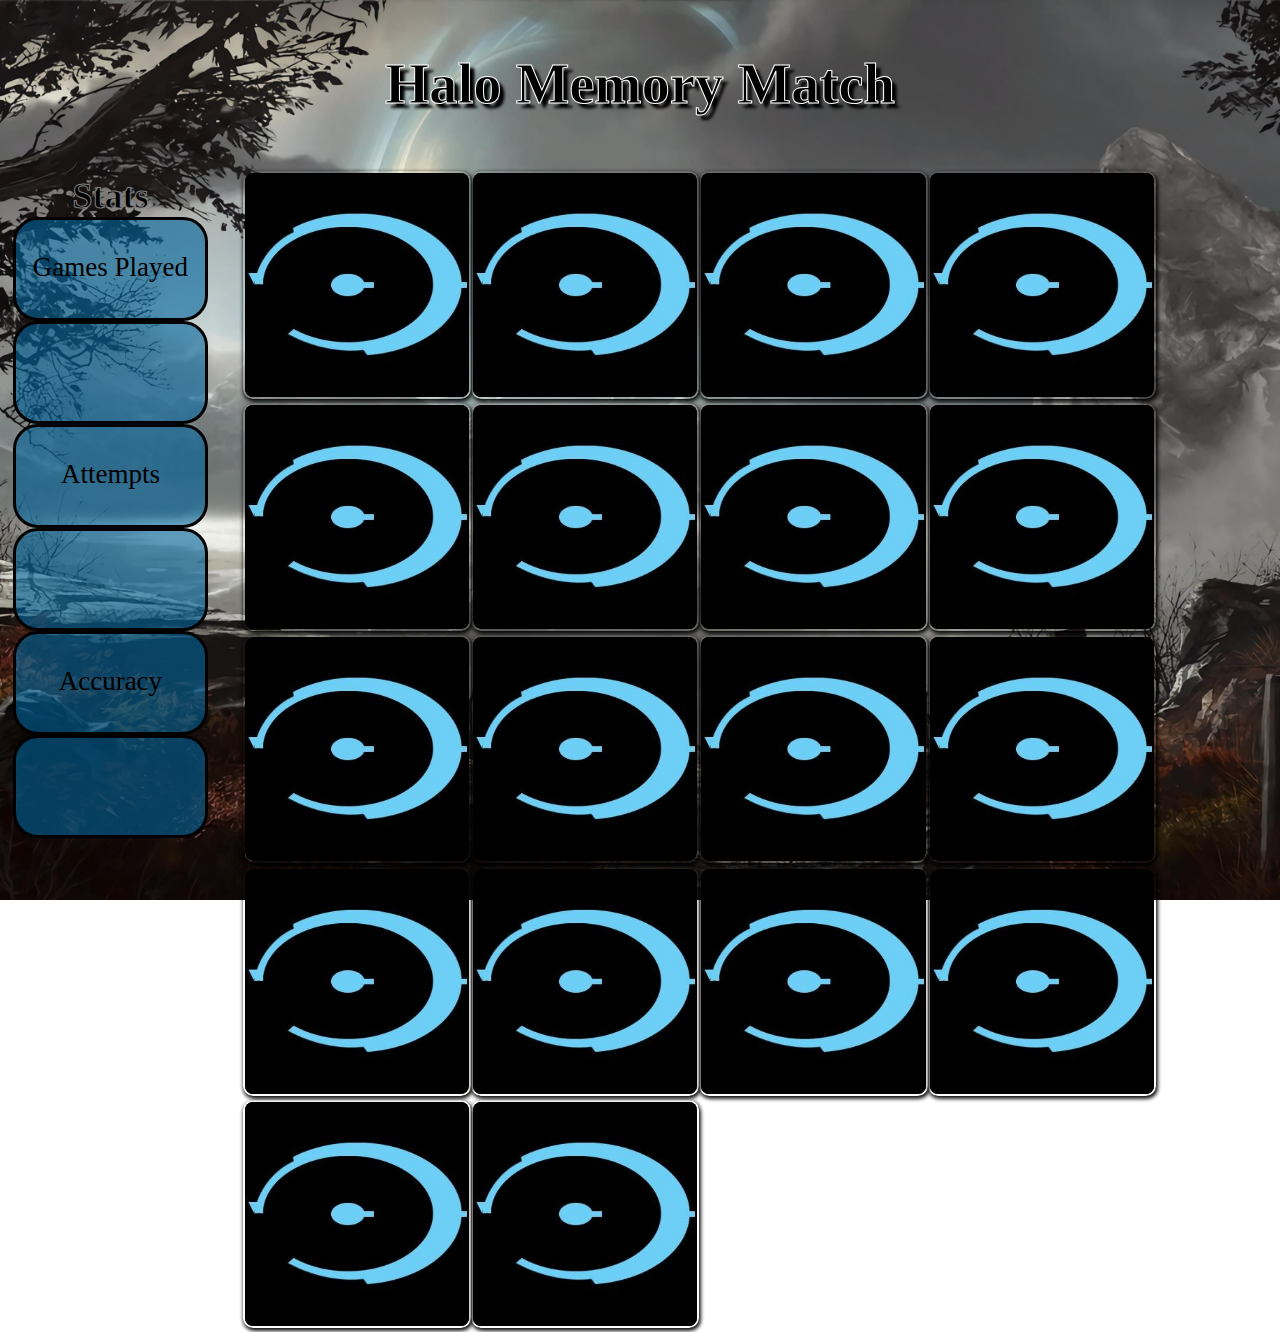
<file: memory_match/index.html>
<!DOCTYPE html>
<head>
    <script src="https://ajax.googleapis.com/ajax/libs/jquery/3.4.1/jquery.min.js"></script>
    <link rel="stylesheet" type="text/css" href="style.css">
    <link rel="icon" href="../images/legendary.png">
    <script src="script.js"></script>
</head>
<body>
    <header>
        <h1 align = 'center'>Halo Memory Match</h1>
        <title>Halo Memory Match</title>

    </header>
    <aside>
        <title>Stats</title>
        <b>Stats</b>
        <div>Games Played</div>
        <div class="gamesplayed"></div>
        <div>Attempts</div>
        <div class="attempts"></div>
        <div>Accuracy</div>
        <div class="accuracy"></div>
    </aside>
    <main>
        <div id="container">
            <div id="brett" class="1 hover">
                <div class="cardbackimage" > <img src="assets/images/betterhalologo.jpg"> </div>
                <div class="cardfrontimage" id="1"> <img src="assets/images/masterchief.png"> </div>
            </div>
            <div id="brett" class="2 hover">
                <div class="cardbackimage"><img src="assets/images/betterhalologo.jpg"></div>
                <div class ="cardfrontimage" id="2"><img src="assets/images/masterchief.png"> </div>

            </div>
            <div id="cody" class="3 hover">
                  <div class="cardbackimage"><img src="assets/images/betterhalologo.jpg"></div>
                <div class ="cardfrontimage" id="3"><img src="assets/images/cortana.png"> </div>

            </div>
             <div id="cody" class="4 hover">
                  <div class="cardbackimage"><img src="assets/images/betterhalologo.jpg"></div>
                  <div class ="cardfrontimage" id="4"><img src="assets/images/cortana.png"> </div>

             </div>
              <div id="andy" class="5 hover">
                  <div class="cardbackimage"><img src="assets/images/betterhalologo.jpg"></div>
                  <div class ="cardfrontimage" id="5"><img src="assets/images/arbiter.png"> </div>

              </div>
              <div id="andy" class="6 hover">
                  <div class="cardbackimage"><img src="assets/images/betterhalologo.jpg"></div>
                  <div class ="cardfrontimage" id="6"><img src="assets/images/arbiter.png"> </div>

              </div>
              <div id="bill" class="7 hover">
                  <div class="cardbackimage"><img src="assets/images/betterhalologo.jpg"></div>
                  <div class ="cardfrontimage" id="7"><img src="assets/images/guiltyspark.png"> </div>

              </div>
              <div id="bill" class="8 hover">
                  <div class="cardbackimage"><img src="assets/images/betterhalologo.jpg"></div>
                  <div class ="cardfrontimage" id="8"><img src="assets/images/guiltyspark.png"> </div>

              </div>
              <div id="dan" class="9 hover">
                  <div class="cardbackimage"><img src="assets/images/betterhalologo.jpg"></div>
                  <div class ="cardfrontimage" id="9"><img src="assets/images/sgtjohnson.png"> </div>

              </div>
              <div id="dan" class="10 hover">
                  <div class="cardbackimage"><img src="assets/images/betterhalologo.jpg"></div>
                  <div class ="cardfrontimage" id="10"><img src="assets/images/sgtjohnson.png"> </div>

              </div>
              <div id="scott" class="11 hover">
                  <div class="cardbackimage"><img src="assets/images/betterhalologo.jpg"></div>
                  <div class ="cardfrontimage" id="11"><img src="assets/images/shipmaster.png"> </div>

              </div>
              <div id="scott" class="12 hover">
                  <div class="cardbackimage"><img src="assets/images/betterhalologo.jpg"></div>
                  <div class ="cardfrontimage" id="12"><img src="assets/images/shipmaster.png"> </div>

              </div>
              <div id="timd" class="13 hover">
                  <div class="cardbackimage"><img src="assets/images/betterhalologo.jpg"></div>
                  <div class ="cardfrontimage" id="13"><img src="assets/images/gravemind.png"> </div>

              </div>
              <div id="timd" class="14 hover">
                  <div class="cardbackimage"><img src="assets/images/betterhalologo.jpg"></div>
                  <div class ="cardfrontimage" id="14"><img src="assets/images/gravemind.png"> </div>

              </div>
              <div id="timh" class="15 hover">
                  <div class="cardbackimage"><img src="assets/images/betterhalologo.jpg"></div>
                  <div class ="cardfrontimage" id="15"><img src="assets/images/miranda.png"> </div>

              </div>
              <div id="timh" class="16 hover">
                  <div class="cardbackimage"><img src="assets/images/betterhalologo.jpg"></div>
                  <div class ="cardfrontimage" id="16"><img src="assets/images/miranda.png"> </div>

              </div>
              <div id="tj" class="17 hover">
                  <div class="cardbackimage"><img src="assets/images/betterhalologo.jpg"></div>
                  <div class ="cardfrontimage" id="17"><img src="assets/images/brute.png"> </div>

              </div>
              <div id="tj" class="18 lastImage hover">
                  <div class="cardbackimage"><img src="assets/images/betterhalologo.jpg"></div>
                  <div class ="cardfrontimage" id="18"><img src="assets/images/brute.png"> </div>

              </div>


        </div>
            <div id="myModal" class="modal">
                <div class="modal-content">
                    <div class = "h2div">
                <h2>Congratulations you have won!</h2>
                    </div>
                    <div class="buttondiv" >
                <button id="mbutton">Click to play again.</button>
                    </div>
                </div>
            </div>


    </main>

</body>
</html>
</file>
<file: memory_match/style.css>
*{
    -webkit-box-sizing: border-box;
    -moz-box-sizing: border-box;
    box-sizing: border-box;
}
header{
    padding: 5px;
    text-shadow: 5px 5px 3px black;
    height:18vh;
    width:100%;
    font-size:100%;
}
#container{
    display:flex;
    flex-wrap:wrap;
}
#container img{
    height:25.35vh;
    width:25.35vh;
}
html{
    background: url(assets/images/halobackground.jpg) no-repeat center center fixed;
    -webkit-background-size: cover;
    -moz-background-size: cover;
    -o-background-size: cover;
    background-size: cover;
}
h1{
    font-size: 6.3vh;
    font-style: revert;
    -webkit-text-stroke-width: 1px;
    -webkit-text-stroke-color: white;

}
aside{
    position:absolute;
    width: 16%;
    height: 76vh;
    padding: 5px;
    text-align: center;

}
main{
    position:absolute;
    right: 1%;
    width: 80%;
    height:80vh;
    bottom:1vh;
    border-width:4px;

}
.cardbackimage img {
    height:200px;
    width:200px;
    position:absolute;
    padding:2px;
    border-radius:10px;
    box-shadow: 1px 2px 4px rgba(0, 0, 0, .5);
    cursor:pointer;
}
.cardfrontimage img{
    padding:2px;
    height:200px;
    width:200px;
    border-radius:10px;
    box-shadow: 1px 2px 4px black;
    cursor:pointer;
}
aside div{
    background: rgba(0, 100, 156, 0.6);
    border-radius: 25px;
    height: 11.5vh;
    width:100%;
    text-align: center;
    font-size:3vh;
    border-style:solid;
    line-height:3.5;
}
aside b{
    text-align: center;
    font-size:4vh;
    font-style:revert;
    -webkit-text-stroke-width: 1px;
    -webkit-text-stroke-color: gray;
}
.hidden{
    display:none;
}
.modal{
    display:none;
    position:fixed;
    z-index: 1;
    left:0;
    top:0;
    width:100%;
    height:100%;
    background-color: rgba(0,0,0,0.7);
}
.modal-content{
    position:relative;
    background-color: lightblue;
    margin:auto;
    padding:0;
    width:30%;
    top:300px;
    height:100px;
    border-radius:25px;

}
.modal button{
    color: white;
    background-color: darkblue;
    border-color: darkblue;
    cursor:pointer;
}
.buttondiv {
    text-align: center;
}
.h2div {
    text-align: center;
}
.hover{
    transition:box-shadow 0.15s,transform 0.1s,z-index 0.1s;
}
.hover:hover{
    box-shadow:0px 0px 150px 50px #6dcff6;
    transform:scale(1.05);
    z-index:+5;
}
@media only screen and (max-width: 980px){
    h1{
        font-size:600%;
    }
    aside{
        bottom:1vh;
        width:90%;
        display:flex;
        left:5%;
        height:15%;

    }
    aside div{
        width:20%;
        height:4vh;
        font-size:220%;
        line-height:1;
        -webkit-text-stroke:1px white;
    }
    main{
        width:90%;
        top:18%;
    }
    aside b{
        position:absolute;
        bottom:15vh;
        left:40%;
        font-size:600%;
        -webkit-text-stroke:1px white;
    }
    .lastImage{
        padding-left:44.6%;
    }
    #container img{
        height:10vh;
        width:10vh;
    }
}
</file>
